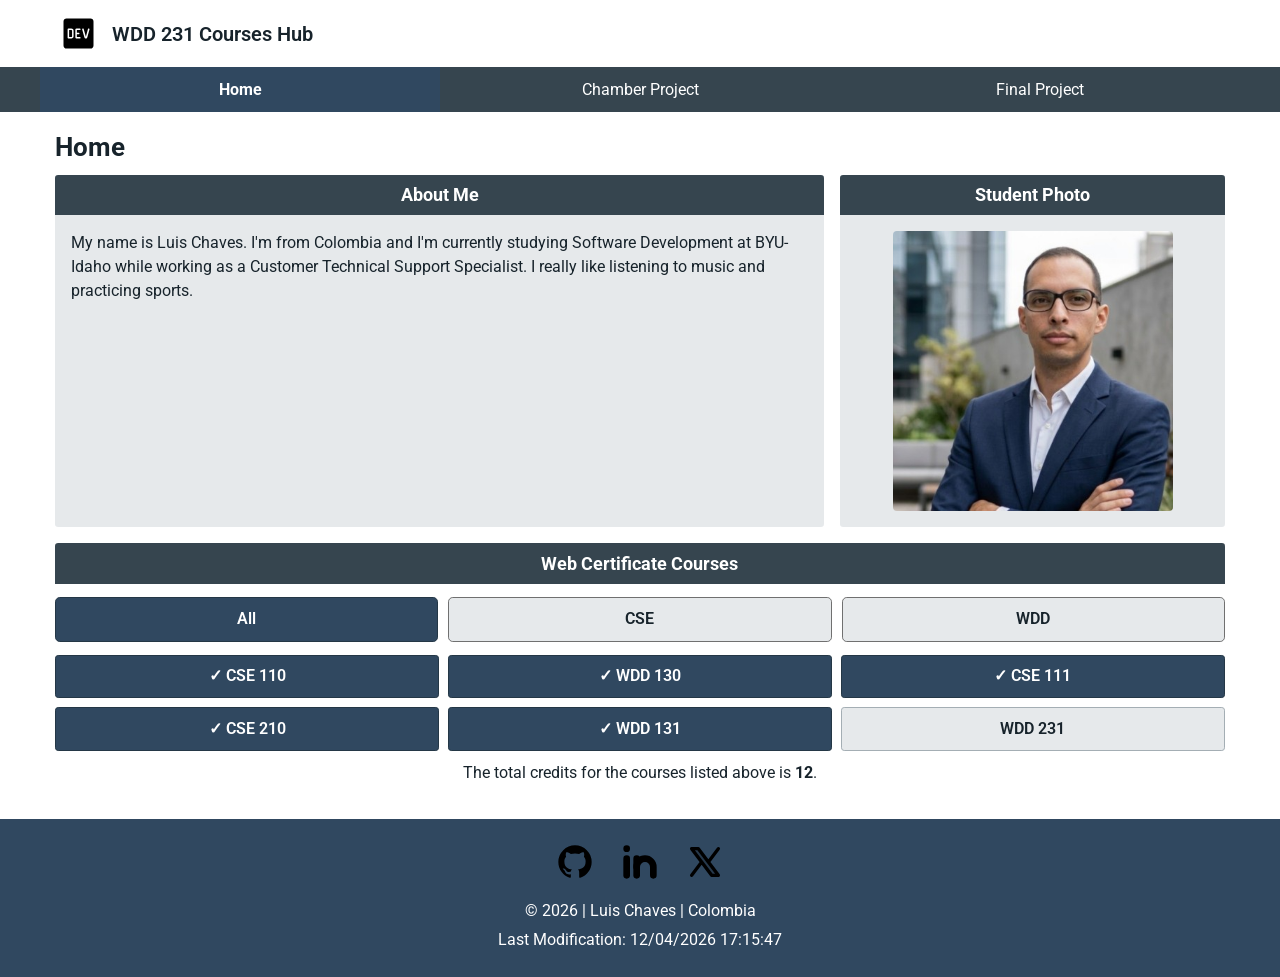
<file: index.html>
<!doctype html>
<html lang="en">
<head>
  <meta charset="UTF-8">
  <meta name="viewport" content="width=device-width, initial-scale=1.0">
  <meta name="description" content="Luis Chaves's WDD 231 course home page, web certificate courses, and portfolio projects.">
  <meta name="author" content="Luis Chaves">
  <title>WDD 231 | Luis Chaves | Home</title>
  <link rel="preconnect" href="https://fonts.googleapis.com">
  <link rel="preconnect" href="https://fonts.gstatic.com" crossorigin>
  <link href="https://fonts.googleapis.com/css2?family=Roboto:wght@400;500;600;700&display=swap" rel="stylesheet">
  <link rel="stylesheet" href="styles/normalize.css">
  <link rel="stylesheet" href="styles/base.css">
  <script src="scripts/getdates.js" defer></script>
  <script src="scripts/menu.js" defer></script>
  <script src="scripts/courses.js" defer></script>
</head>
<body>
  <header class="site-header">
    <div class="header-inner">
      <a class="brand" href="index.html" aria-label="Luis Chaves, Home">
        <img class="brand-logo" src="images/logo.svg" alt="Site logo" width="46" height="46">
        <span>WDD 231 Courses Hub</span>
      </a>
      <button id="menu-button" class="menu-button" type="button" aria-label="Open navigation menu" aria-expanded="false" aria-controls="primary-navigation">
        <span class="menu-icon" aria-hidden="true">☰</span>
      </button>
    </div>
    <nav id="primary-navigation" class="primary-navigation" aria-label="Main navigation">
      <ul>
        <li><a class="active" href="index.html" aria-current="page">Home</a></li>
        <li><a href="chamber/">Chamber Project</a></li>
        <li><a href="final/">Final Project</a></li>
      </ul>
    </nav>
  </header>

  <main>
    <h1>Home</h1>
    <div class="content-grid">
      <section class="card card-about" aria-labelledby="about-heading">
        <h2 id="about-heading">About Me</h2>
        <p>My name is Luis Chaves. I'm from Colombia and I'm currently studying Software Development at BYU-Idaho while working as a Customer Technical Support Specialist. I really like listening to music and practicing sports.</p>
      </section>
      <section class="card card-photo" aria-labelledby="photo-heading">
        <h2 id="photo-heading">Student Photo</h2>
        <div class="photo-container"><img src="images/profile.jpg" alt="Portrait of Luis Chaves" width="300" height="300"></div>
      </section>
      <section class="card card-courses" aria-labelledby="courses-heading">
        <h2 id="courses-heading">Web Certificate Courses</h2>
        <div class="courses-filter" role="group" aria-label="Filter courses">
          <button type="button" class="filter-button selected" data-filter="all" aria-pressed="true">All</button>
          <button type="button" class="filter-button" data-filter="CSE" aria-pressed="false">CSE</button>
          <button type="button" class="filter-button" data-filter="WDD" aria-pressed="false">WDD</button>
        </div>
        <div id="course-list" class="courses-classes" aria-live="polite"></div>
        <p class="credits-total">The total credits for the courses listed above is <strong id="credit-counter">0</strong>.</p>
      </section>
    </div>
  </main>

  <footer>
    <nav class="footer-icons" aria-label="Social media links">
      <a href="https://github.com/conantkd/wdd231" target="_blank" rel="noopener noreferrer" aria-label="GitHub repository"><img src="images/github.svg" alt="Github icon" width="40" height="40"></a>
      <a href="https://www.linkedin.com/in/luismchaves/" target="_blank" rel="noopener noreferrer" aria-label="LinkedIn profile"><img src="images/linkedin.svg" alt="Linkedin icon" width="40" height="40"></a>
      <a href="https://x.com/" target="_blank" rel="noopener noreferrer" aria-label="X social network"><img src="images/x-social.svg" alt="x.com icon" width="40" height="40"></a>
    </nav>
    <p>© <span id="currentyear"></span> | Luis Chaves | Colombia</p>
    <p id="lastModified"></p>
  </footer>
</body>
</html>
</file>
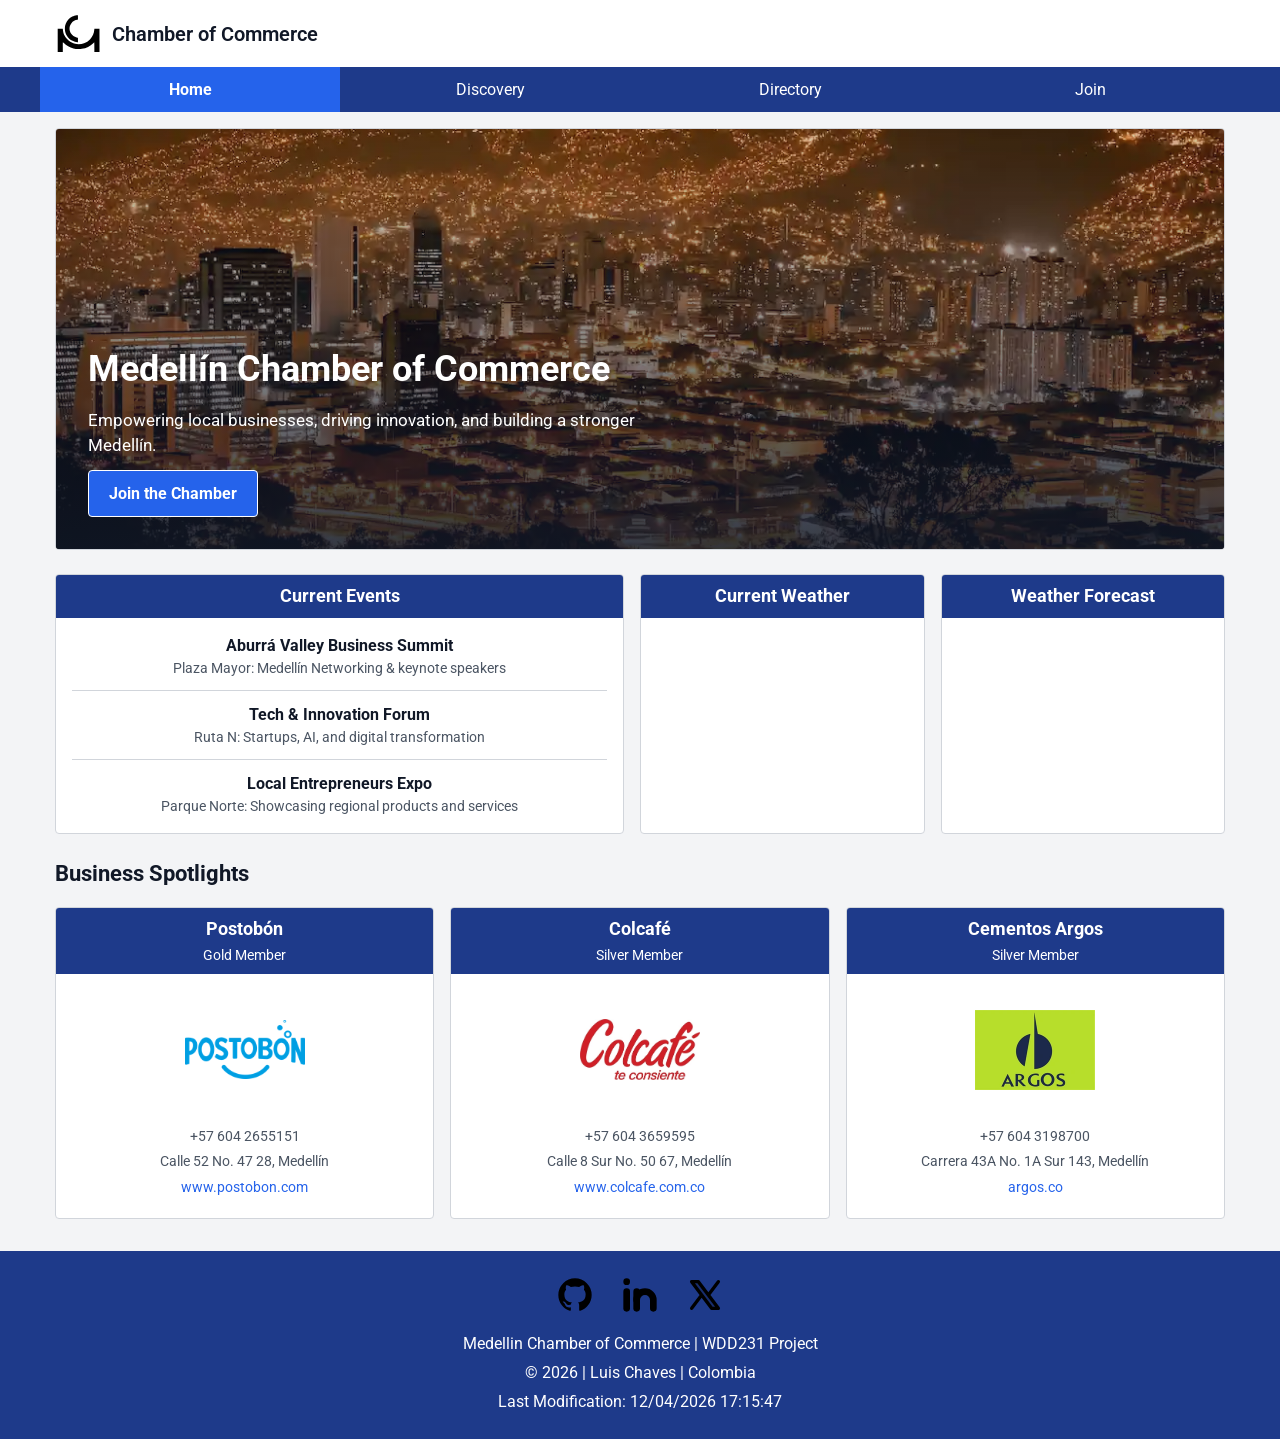
<file: chamber/index.html>
<!doctype html>
<html lang="en">
  <head>
    <meta charset="UTF-8">
    <meta name="viewport" content="width=device-width, initial-scale=1.0">
    <meta
      name="description"
      content="Luis Chaves's WDD 231 Chamber of Commerce Project Home Page"
    >
    <meta name="author" content="Luis Chaves">
    <title>WDD 231 | Luis Chaves | Medellín Chamber of Commerce | Home</title>

    <link rel="icon" href="images/favicon.ico" type="image/x-icon">

    <meta
      property="og:title"
      content="WDD 231 | Luis Chaves | Medellín Chamber of Commerce | Home"
    >
    <meta
      property="og:description"
      content="Connect with Medellín's business community, explore local businesses, and discover opportunities to grow your network."
    >
    <meta
      property="og:image"
      content="https://conantkd.github.io/wdd231/chamber/images/home-og.jpg"
    >
    <meta
      property="og:url"
      content="https://conantkd.github.io/wdd231/chamber/"
    >
    <meta property="og:type" content="website">

    <link rel="preconnect" href="https://fonts.googleapis.com">
    <link rel="preconnect" href="https://fonts.gstatic.com" crossorigin>
    <link
      href="https://fonts.googleapis.com/css2?family=Roboto:wght@400;500;600;700&display=swap"
      rel="stylesheet"
    >
    <link rel="stylesheet" href="styles/normalize.css">
    <link rel="stylesheet" href="styles/base.css">
    <script src="scripts/getdates.js" defer></script>
    <script src="scripts/menu.js" defer></script>
    <script src="scripts/weather.js" defer></script>
    <script src="scripts/spotlights.js" defer></script>
  </head>
  <body>
    <header class="site-header">
      <div class="header-inner">
        <a class="brand" href="index.html" aria-label="Luis Chaves, Home">
          <img
            class="brand-logo"
            src="images/logo.svg"
            alt=""
            width="46"
            height="46"
          >
          <span>Chamber of Commerce</span>
        </a>
        <button
          id="menu-button"
          class="menu-button"
          type="button"
          aria-label="Open navigation menu"
          aria-expanded="false"
          aria-controls="primary-navigation"
        >
          <span class="menu-icon" aria-hidden="true">☰</span>
        </button>
      </div>
      <nav
        id="primary-navigation"
        class="primary-navigation"
        aria-label="Main navigation"
      >
        <ul>
          <li>
            <a class="active" href="index.html" aria-current="page">Home</a>
          </li>
          <li><a href="discovery.html">Discovery</a></li>
          <li><a href="directory.html">Directory</a></li>
          <li><a href="join.html">Join</a></li>
        </ul>
      </nav>
    </header>

    <main>
      <section class="hero">
        <img
          src="images/hero.webp"
          alt="Medellín city skyline at night"
          width="1200"
          height="600"
        >
        <div class="hero-overlay">
          <h1>Medellín Chamber of Commerce</h1>
          <p>
            Empowering local businesses, driving innovation, and building a
            stronger Medellín.
          </p>
          <a class="cta-button" href="join.html">Join the Chamber</a>
        </div>
      </section>

      <div class="home-grid">
        <article class="card events-card">
          <h2>Current Events</h2>
          <ul class="events-list">
            <li>
              <strong>Aburrá Valley Business Summit</strong>
              <span
                >Plaza Mayor: Medellín Networking &amp; keynote speakers</span
              >
            </li>
            <li>
              <strong>Tech &amp; Innovation Forum</strong>
              <span>Ruta N: Startups, AI, and digital transformation</span>
            </li>
            <li>
              <strong>Local Entrepreneurs Expo</strong>
              <span
                >Parque Norte: Showcasing regional products and services</span
              >
            </li>
          </ul>
        </article>

        <article class="card weather-card">
          <h2>Current Weather</h2>
          <div id="current-weather" class="weather-content"></div>
        </article>

        <article class="card forecast-card">
          <h2>Weather Forecast</h2>
          <div id="weather-forecast" class="forecast-content"></div>
        </article>
      </div>

      <section class="spotlights-section">
        <h2>Business Spotlights</h2>
        <div id="spotlights-container" class="spotlights-grid"></div>
      </section>
    </main>

    <footer>
      <nav class="footer-icons" aria-label="Social media links">
        <a
          href="https://github.com/conantkd/wdd231"
          target="_blank"
          rel="noopener noreferrer"
          aria-label="GitHub repository"
          ><img
            src="images/github.svg"
            alt=""
            width="40"
            height="40"
        ></a>
        <a
          href="https://www.linkedin.com/in/luismchaves/"
          target="_blank"
          rel="noopener noreferrer"
          aria-label="LinkedIn profile"
          ><img
            src="images/linkedin.svg"
            alt=""
            width="40"
            height="40"
        ></a>
        <a
          href="https://x.com/"
          target="_blank"
          rel="noopener noreferrer"
          aria-label="X social network"
          ><img
            src="images/x-social.svg"
            alt=""
            width="40"
            height="40"
        ></a>
      </nav>
      <p>Medellin Chamber of Commerce | WDD231 Project</p>
      <p>© <span id="currentyear"></span> | Luis Chaves | Colombia</p>
      <p id="lastModified"></p>
    </footer>
  </body>
</html>
</file>
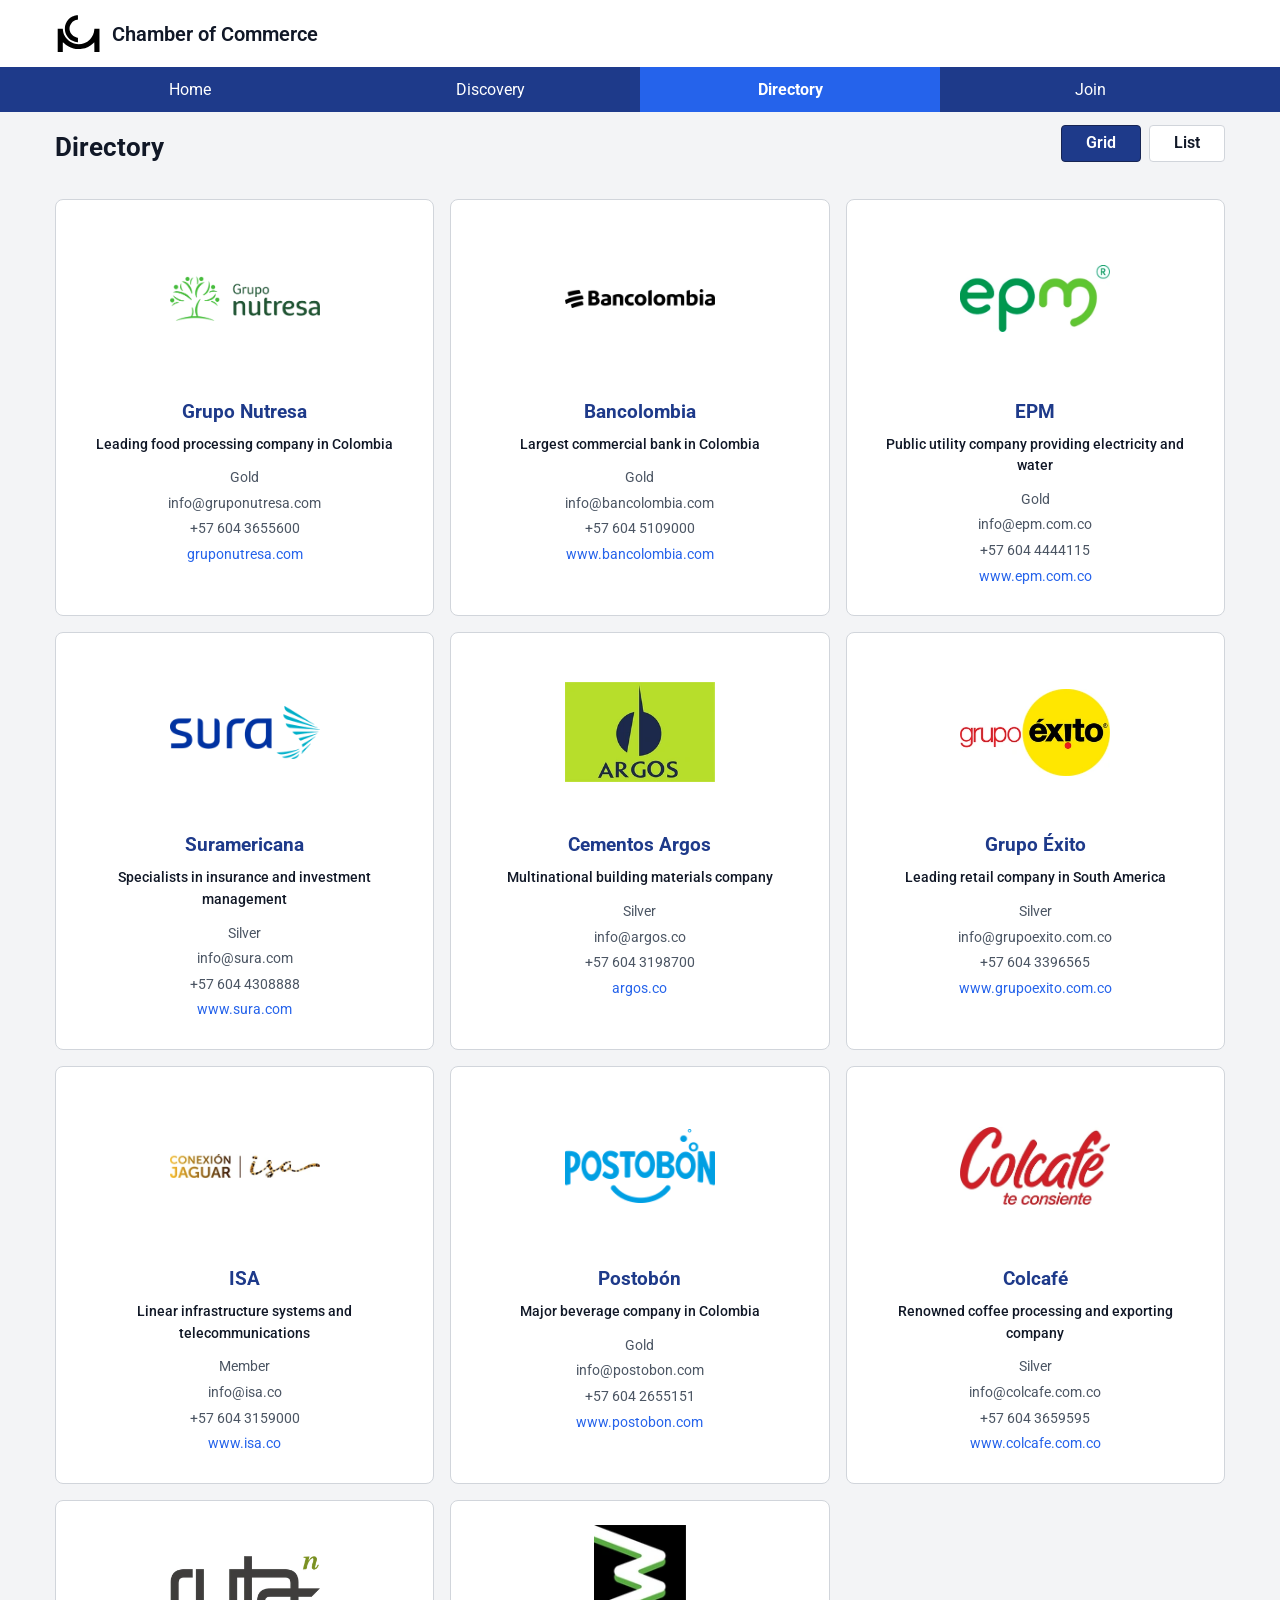
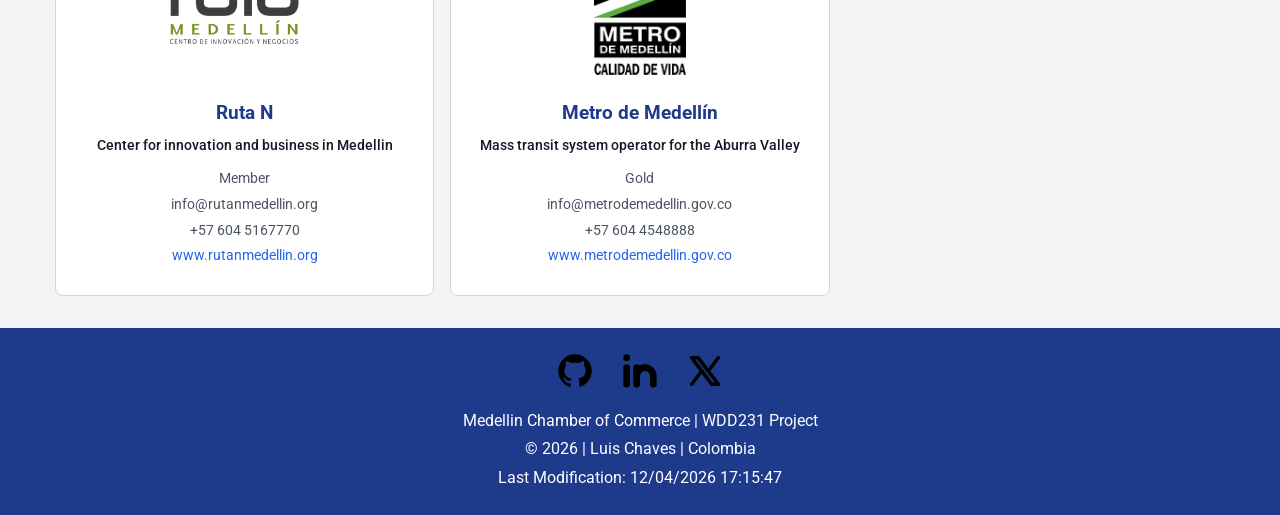
<file: chamber/directory.html>
<!doctype html>
<html lang="en">
  <head>
    <meta charset="UTF-8">
    <meta name="viewport" content="width=device-width, initial-scale=1.0">
    <meta
      name="description"
      content="Luis Chaves's WDD 231 Chamber of Commerce Project Directory"
   >
    <meta name="author" content="Luis Chaves">
    <title>WDD 231 | Luis Chaves | Medellín Chamber of Commerce | Directory</title>
    
    <link rel="icon" href="images/favicon.ico" type="image/x-icon">

    <meta property="og:title" content="WDD 231 | Luis Chaves | Chamber of Commerce | Directory">
    <meta property="og:description" content="Directory of local businesses and organizations belonging to the Medellin Chamber of Commerce.">
    <meta property="og:image" content="https://conantkd.github.io/wdd231/chamber/images/directory-og.jpg">
    <meta property="og:url" content="https://conantkd.github.io/wdd231/chamber/directory.html">
    <meta property="og:type" content="website">

    <link rel="preconnect" href="https://fonts.googleapis.com">
    <link rel="preconnect" href="https://fonts.gstatic.com" crossorigin>
    <link
      href="https://fonts.googleapis.com/css2?family=Roboto:wght@400;500;600;700&display=swap"
      rel="stylesheet"
   >
    <link rel="stylesheet" href="styles/normalize.css">
    <link rel="stylesheet" href="styles/base.css">
    <script src="scripts/getdates.js" defer></script>
    <script src="scripts/menu.js" defer></script>
    <script src="scripts/directory.js" defer></script>
  </head>
  <body>
    <header class="site-header">
      <div class="header-inner">
        <a class="brand" href="index.html" aria-label="Luis Chaves, Home">
          <img
            class="brand-logo"
            src="images/logo.svg"
            alt="Site logo"
            width="46"
            height="46"
         >
          <span>Chamber of Commerce</span>
        </a>
        <button
          id="menu-button"
          class="menu-button"
          type="button"
          aria-label="Open navigation menu"
          aria-expanded="false"
          aria-controls="primary-navigation"
        >
          <span class="menu-icon" aria-hidden="true">☰</span>
        </button>
      </div>
      <nav
        id="primary-navigation"
        class="primary-navigation"
        aria-label="Main navigation"
      >
        <ul>
          <li>
            <a href="index.html">Home</a>
          </li>
          <li><a href="discovery.html">Discovery</a></li>
          <li><a class="active" href="directory.html" aria-current="page">Directory</a></li>
          <li><a href="join.html">Join</a></li>
        </ul>
      </nav>
    </header>

    <main>
      <div class="directory-header">
        <h1>Directory</h1>
        <div class="menu-toggles">
          <button id="grid-btn" class="active" aria-label="Grid View">Grid</button>
          <button id="list-btn" aria-label="List View">List</button>
        </div>
      </div>
      <div id="directory-container" class="grid"></div>
    </main>

    <footer>
      <nav class="footer-icons" aria-label="Social media links">
        <a
          href="https://github.com/conantkd/wdd231"
          target="_blank"
          rel="noopener noreferrer"
          aria-label="GitHub repository"
          ><img
            src="images/github.svg"
            alt="Github icon"
            width="40"
            height="40"
       ></a>
        <a
          href="https://www.linkedin.com/in/luismchaves/"
          target="_blank"
          rel="noopener noreferrer"
          aria-label="LinkedIn profile"
          ><img
            src="images/linkedin.svg"
            alt="Linkedin icon"
            width="40"
            height="40"
       ></a>
        <a
          href="https://x.com/"
          target="_blank"
          rel="noopener noreferrer"
          aria-label="X social network"
          ><img
            src="images/x-social.svg"
            alt="x.com icon"
            width="40"
            height="40"
       ></a>
      </nav>
      <p>Medellin Chamber of Commerce | WDD231 Project </p>
      <p>© <span id="currentyear"></span> | Luis Chaves | Colombia</p>
      <p id="lastModified"></p>
    </footer>
  </body>
</html>
</file>
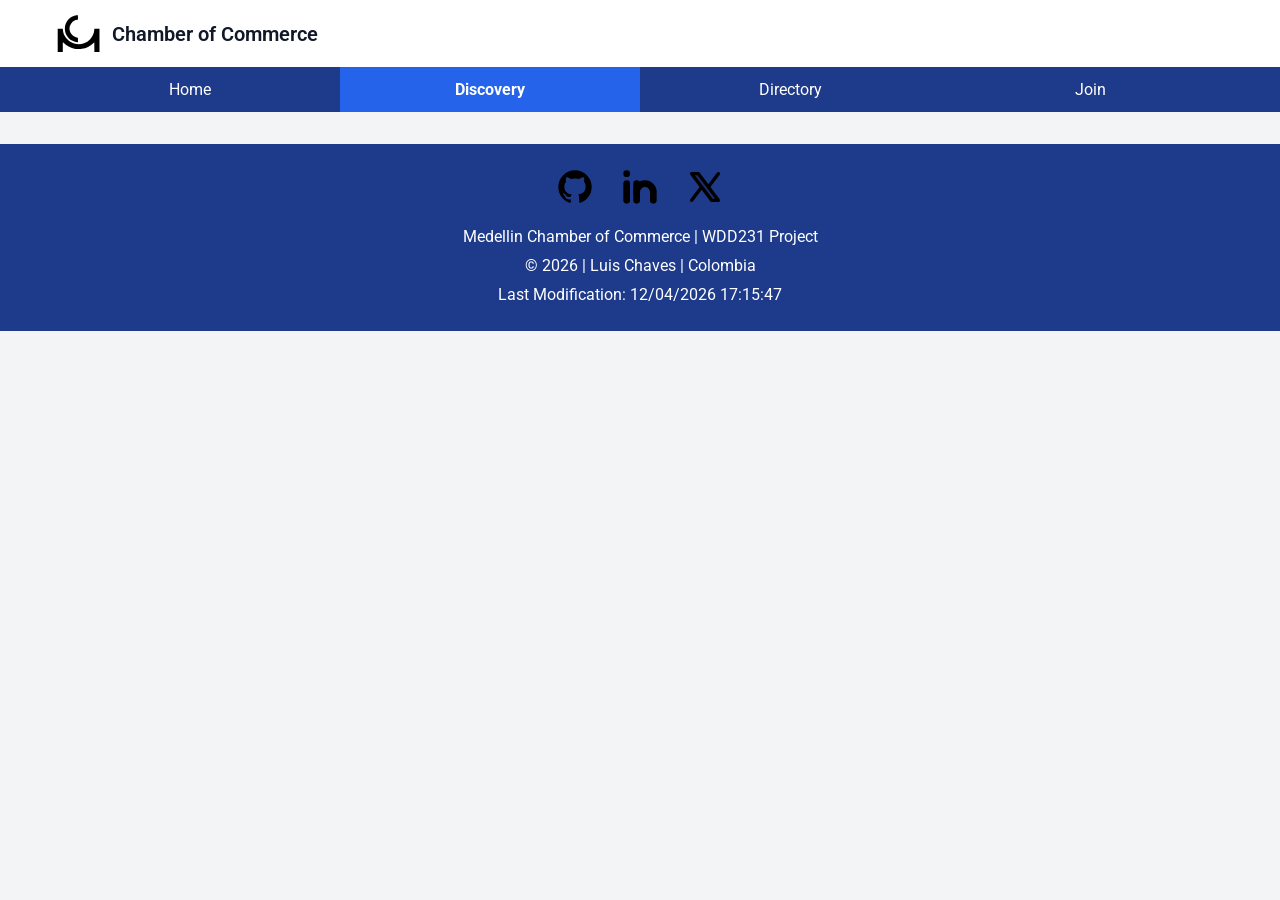
<file: chamber/discovery.html>
<!doctype html>
<html lang="en">
  <head>
    <meta charset="UTF-8">
    <meta name="viewport" content="width=device-width, initial-scale=1.0">
    <meta
      name="description"
      content="Discover local businesses, community resources, and opportunities in Medellín through the Chamber of Commerce."
    >
    <meta name="author" content="Luis Chaves">
    <title>WDD 231 | Luis Chaves | Medellín Chamber of Commerce | Discovery</title>

    <link rel="icon" href="images/favicon.ico" type="image/x-icon">

    <meta
      property="og:title"
      content="WDD 231 | Luis Chaves | Medellín Chamber of Commerce | Discovery"
    >
    <meta
      property="og:description"
      content="Discover local businesses, community resources, and opportunities in Medellín through the Chamber of Commerce."
    >
    <meta
      property="og:image"
      content="https://conantkd.github.io/wdd231/chamber/images/home-og.jpg"
    >
    <meta
      property="og:url"
      content="https://conantkd.github.io/wdd231/chamber/discovery.html"
    >
    <meta property="og:type" content="website">

    <link rel="preconnect" href="https://fonts.googleapis.com">
    <link rel="preconnect" href="https://fonts.gstatic.com" crossorigin>
    <link
      href="https://fonts.googleapis.com/css2?family=Roboto:wght@400;500;600;700&display=swap"
      rel="stylesheet"
    >
    <link rel="stylesheet" href="styles/normalize.css">
    <link rel="stylesheet" href="styles/base.css">
    <script src="scripts/getdates.js" defer></script>
    <script src="scripts/menu.js" defer></script>
    <script src="scripts/weather.js" defer></script>
    <script src="scripts/spotlights.js" defer></script>
  </head>
  <body>
    <header class="site-header">
      <div class="header-inner">
        <a class="brand" href="index.html" aria-label="Luis Chaves, Home">
          <img
            class="brand-logo"
            src="images/logo.svg"
            alt=""
            width="46"
            height="46"
          >
          <span>Chamber of Commerce</span>
        </a>
        <button
          id="menu-button"
          class="menu-button"
          type="button"
          aria-label="Open navigation menu"
          aria-expanded="false"
          aria-controls="primary-navigation"
        >
          <span class="menu-icon" aria-hidden="true">☰</span>
        </button>
      </div>
      <nav
        id="primary-navigation"
        class="primary-navigation"
        aria-label="Main navigation"
      >
        <ul>
          <li>
            <a href="index.html">Home</a>
          </li>
          <li><a class="active" href="discovery.html" aria-current="page">Discovery</a></li>
          <li><a href="directory.html">Directory</a></li>
          <li><a href="join.html">Join</a></li>
        </ul>
      </nav>
    </header>
    <main>

    </main>

        <footer>
      <nav class="footer-icons" aria-label="Social media links">
        <a
          href="https://github.com/conantkd/wdd231"
          target="_blank"
          rel="noopener noreferrer"
          aria-label="GitHub repository"
          ><img
            src="images/github.svg"
            alt=""
            width="40"
            height="40"
        ></a>
        <a
          href="https://www.linkedin.com/in/luismchaves/"
          target="_blank"
          rel="noopener noreferrer"
          aria-label="LinkedIn profile"
          ><img
            src="images/linkedin.svg"
            alt=""
            width="40"
            height="40"
        ></a>
        <a
          href="https://x.com/"
          target="_blank"
          rel="noopener noreferrer"
          aria-label="X social network"
          ><img
            src="images/x-social.svg"
            alt=""
            width="40"
            height="40"
        ></a>
      </nav>
      <p>Medellin Chamber of Commerce | WDD231 Project</p>
      <p>© <span id="currentyear"></span> | Luis Chaves | Colombia</p>
      <p id="lastModified"></p>
    </footer>
  </body>
</html>
</file>
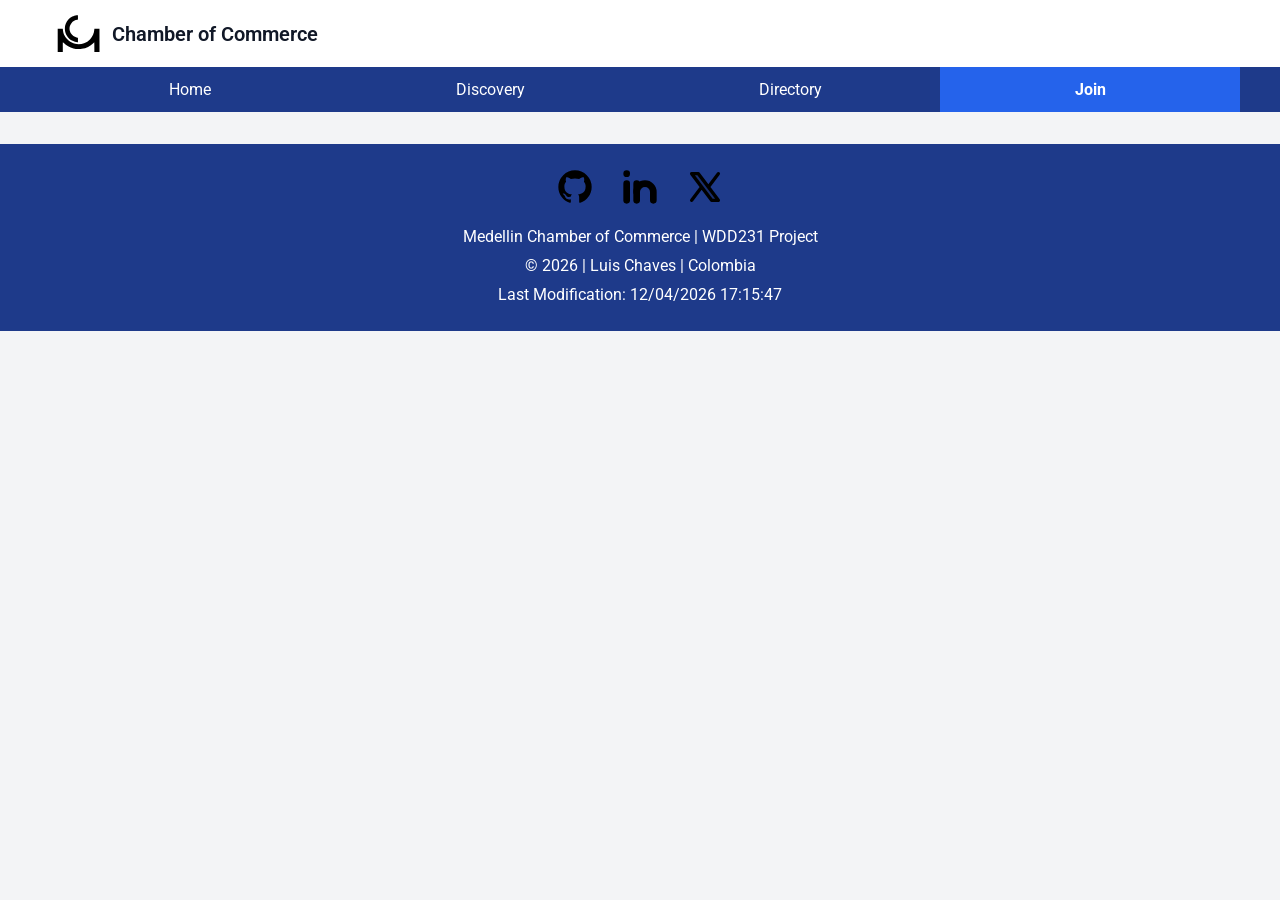
<file: chamber/join.html>
<!doctype html>
<html lang="en">
  <head>
    <meta charset="UTF-8">
    <meta name="viewport" content="width=device-width, initial-scale=1.0">
    <meta
      name="description"
      content="Join the Medellín Chamber of Commerce to connect with local businesses, access member benefits, and grow your business network."
    >
    <meta name="author" content="Luis Chaves">
    <title>WDD 231 | Luis Chaves | Medellín Chamber of Commerce | Join</title>

    <link rel="icon" href="images/favicon.ico" type="image/x-icon">

    <meta
      property="og:title"
      content="WDD 231 | Luis Chaves | Medellín Chamber of Commerce | Join"
    >
    <meta
      property="og:description"
      content="Join the Medellín Chamber of Commerce to connect with local businesses, access member benefits, and grow your business network."
    >
    <meta
      property="og:image"
      content="https://conantkd.github.io/wdd231/chamber/images/home-og.jpg"
    >
    <meta
      property="og:url"
      content="https://conantkd.github.io/wdd231/chamber/join.html"
    >
    <meta property="og:type" content="website">

    <link rel="preconnect" href="https://fonts.googleapis.com">
    <link rel="preconnect" href="https://fonts.gstatic.com" crossorigin>
    <link
      href="https://fonts.googleapis.com/css2?family=Roboto:wght@400;500;600;700&display=swap"
      rel="stylesheet"
    >
    <link rel="stylesheet" href="styles/normalize.css">
    <link rel="stylesheet" href="styles/base.css">
    <script src="scripts/getdates.js" defer></script>
    <script src="scripts/menu.js" defer></script>
    <script src="scripts/weather.js" defer></script>
    <script src="scripts/spotlights.js" defer></script>
  </head>
  <body>
    <header class="site-header">
      <div class="header-inner">
        <a class="brand" href="index.html" aria-label="Luis Chaves, Home">
          <img
            class="brand-logo"
            src="images/logo.svg"
            alt=""
            width="46"
            height="46"
          >
          <span>Chamber of Commerce</span>
        </a>
        <button
          id="menu-button"
          class="menu-button"
          type="button"
          aria-label="Open navigation menu"
          aria-expanded="false"
          aria-controls="primary-navigation"
        >
          <span class="menu-icon" aria-hidden="true">☰</span>
        </button>
      </div>
      <nav
        id="primary-navigation"
        class="primary-navigation"
        aria-label="Main navigation"
      >
        <ul>
          <li>
            <a href="index.html">Home</a>
          </li>
          <li><a href="discovery.html">Discovery</a></li>
          <li><a href="directory.html">Directory</a></li>
          <li><a class="active" href="join.html" aria-current="page">Join</a></li>
        </ul>
      </nav>
    </header>
    <main>

    </main>

        <footer>
      <nav class="footer-icons" aria-label="Social media links">
        <a
          href="https://github.com/conantkd/wdd231"
          target="_blank"
          rel="noopener noreferrer"
          aria-label="GitHub repository"
          ><img
            src="images/github.svg"
            alt=""
            width="40"
            height="40"
        ></a>
        <a
          href="https://www.linkedin.com/in/luismchaves/"
          target="_blank"
          rel="noopener noreferrer"
          aria-label="LinkedIn profile"
          ><img
            src="images/linkedin.svg"
            alt=""
            width="40"
            height="40"
        ></a>
        <a
          href="https://x.com/"
          target="_blank"
          rel="noopener noreferrer"
          aria-label="X social network"
          ><img
            src="images/x-social.svg"
            alt=""
            width="40"
            height="40"
        ></a>
      </nav>
      <p>Medellin Chamber of Commerce | WDD231 Project</p>
      <p>© <span id="currentyear"></span> | Luis Chaves | Colombia</p>
      <p id="lastModified"></p>
    </footer>
  </body>
</html>
</file>
<file: styles/base.css>
:root {
  --dark: #36454f;
  --blue: #304860;
  --blue-selected: #304860;
  --blue-selected-border: #243746;
  --white: #ffffff;
  --gray: #707070;
  --light: #e6e9eb;
  --text: #17232b;
  --button-text: #101010;
  --light-hover: #c9d1d6;
  --light-border: #a4aeb4;
  --primary-font: "Roboto", sans-serif;
}
* {
  box-sizing: border-box;
}

html {
  min-width: 320px;
}
body {
  margin: 0;
  font-family: var(--primary-font);
  font-size: 1rem;
  line-height: 1.5;
  color: var(--text);
  background: var(--white);
}
img,
svg {
  display: block;
  max-width: 100%;
}
a {
  color: inherit;
}
.site-header {
  background: var(--white);
}
.header-inner {
  max-width: 1200px;
  margin: auto;
  padding: 0.7rem 1rem;
  display: flex;
  align-items: center;
  justify-content: space-between;
  gap: 1rem;
}
.brand {
  display: inline-flex;
  align-items: center;
  gap: 0.7rem;
  min-width: 0;
  font-size: 1.25rem;
  font-weight: 600;
  text-decoration: none;
}
.brand-logo {
  color: var(--dark);
  width: 45px;
  height: 45px;
  flex-shrink: 0;
}
.menu-button {
  display: grid;
  place-items: center;
  width: 45px;
  height: 45px;
  padding: 0;
  border: 0.05rem solid var(--gray);
  border-radius: 0.25rem;
  background: var(--light);
  color: var(--button-text);
  font-size: 1.5rem;
  cursor: pointer;
}
.primary-navigation {
  background: var(--dark);
}
.primary-navigation ul {
  max-width: 1200px;
  margin: 0 auto;
  padding: 0;
  list-style: none;
  display: none;
}
.primary-navigation.open ul {
  display: flex;
  flex-direction: column;
}
.primary-navigation a {
  display: block;
  padding: 0.8rem 1rem;
  text-decoration: none;
  color: var(--white);
  transition: background-color 0.15s ease;
}
.primary-navigation a:hover,
.primary-navigation a:focus-visible {
  background: var(--blue);
}
.primary-navigation a.active {
  background: var(--blue);
  font-weight: 700;
}

main {
  width: min(100% - 2rem, 1170px);
  margin: 0 auto 2rem;
}
h1 {
  font-size: 1.6rem;
  margin: 1rem 0 0.5rem;
}
.content-grid {
  display: grid;
  grid-template-columns: minmax(0, 1fr);
  gap: 1rem;
}
.card {
  min-width: 0;
  background: var(--light);
  border-radius: 0.2rem;
  overflow: hidden;
}
.card h2 {
  font-size: 1.1rem;
  line-height: 1.5;
  margin: 0;
  padding: 0.45rem 0.75rem;
  text-align: center;
  background: var(--dark);
  color: var(--white);
}
.card-about p {
  margin: 0;
  padding: 1rem;
}
.photo-container {
  display: grid;
  place-items: center;
  padding: 1rem;
}
.photo-container img {
  width: min(100%, 280px);
  height: auto;
  max-height: 320px;
  object-fit: contain;
  border-radius: 0.25rem;
}
/** courses **/
.card-courses {
  background: var(--white);
}
.courses-filter {
  display: grid;
  grid-template-columns: repeat(3, minmax(0, 1fr));
  gap: 0.65rem;
  margin: 0.8rem 0;
}
.filter-button {
  font: inherit;
  font-weight: 600;
  color: var(--text);
  border: 0.05rem solid var(--gray);
  border-radius: 0.3rem;
  background: var(--light);
  min-height: 45px;
  padding: 0.45rem 0.6rem;
  cursor: pointer;
  transition:
    background-color 0.15s ease,
    color 0.15s ease;
}
.filter-button:hover,
.filter-button:focus-visible {
  background: var(--light-hover);
}
.filter-button.selected {
  background-color: var(--blue-selected);
  border-color: var(--blue-selected-border);
  color: var(--white);
}
.courses-classes {
  display: grid;
  grid-template-columns: 1fr;
  gap: 0.55rem;
}
.course-item {
  text-align: center;
  padding: 0.55rem;
  min-width: 0;
  background: var(--light);
  border: 0.05rem solid var(--light-border);
  border-radius: 0.2rem;
  font-weight: 600;
}
.course-item.completed {
  background-color: var(--blue-selected);
  border-color: var(--blue-selected-border);
  color: var(--white);
}
.course-item.completed::before {
  content: "✓ ";
}
.credits-total {
  padding: 0.65rem 0.25rem 0.1rem;
  margin: 0;
  text-align: center;
}
/** footer **/
footer {
  background: var(--blue);
  color: var(--white);
  padding: 1.25rem 1rem;
  text-align: center;
}
.footer-icons {
  display: flex;
  justify-content: center;
  align-items: center;
  gap: 1.15rem;
  padding: 0 0 0.6rem;
}
.footer-icons a {
  display: inline-flex;
  padding: 0.2rem;
  border-radius: 0.2rem;
}
.footer-icons a:focus-visible {
  outline: 0.1rem solid var(--white);
}
.footer-icons img {
  width: 40px;
  height: 40px;
}
footer p {
  margin: 0.3rem 0;
}

/** larger views **/
@media (min-width: 700px) {
  .menu-button {
    display: none;
  }
  .primary-navigation ul,
  .primary-navigation.open ul {
    display: flex;
    flex-direction: row;
  }
  .primary-navigation li {
    flex: 1;
  }
  .primary-navigation a {
    text-align: center;
    border-bottom: 0;
    padding: 0.65rem 1rem;
  }
  .content-grid {
    grid-template-columns: minmax(0, 2fr) minmax(220px, 1fr);
  }
  .card-courses {
    grid-column: 1 / -1;
  }
  .courses-classes {
    grid-template-columns: repeat(3, minmax(0, 1fr));
  }
  .card-about,
  .card-photo {
    min-height: 245px;
  }
}
</file>
<file: chamber/styles/base.css>
:root {
  --brand-primary: #1e3a8a;
  --brand-secondary: #2563eb;
  --bg-main: #f3f4f6;
  --bg-surface: #ffffff;
  --text-dark: #111827;
  --text-muted: #4b5563;
  --border-primary: #172554;
  --border-light: #d1d5db;
  --primary-font: "Roboto", sans-serif;
}

* {
  box-sizing: border-box;
}

html {
  min-width: 320px;
}

body {
  margin: 0;
  font-family: var(--primary-font);
  line-height: 1.5;
  color: var(--text-dark);
  background: var(--bg-main);
}

img,
svg {
  display: block;
  max-width: 100%;
}

a {
  color: inherit;
}

.site-header {
  background: var(--bg-surface);
}

.header-inner {
  max-width: 1200px;
  margin: auto;
  padding: 0.7rem 1rem;
  display: flex;
  align-items: center;
  justify-content: space-between;
  gap: 1rem;
}

.brand {
  display: inline-flex;
  align-items: center;
  gap: 0.7rem;
  font-size: 1.25rem;
  font-weight: 600;
  text-decoration: none;
}

.brand-logo {
  color: var(--brand-primary);
  width: 45px;
  height: 45px;
  flex-shrink: 0;
}

.menu-button {
  display: grid;
  place-items: center;
  width: 45px;
  height: 45px;
  border: 1px solid var(--border-light);
  border-radius: 0.25rem;
  background: var(--bg-main);
  color: var(--text-dark);
  font-size: 1.5rem;
  cursor: pointer;
}

.primary-navigation {
  background: var(--brand-primary);
}

.primary-navigation ul,
.events-list,
.forecast-list {
  list-style: none;
  margin: 0;
  padding: 0;
}

.primary-navigation ul {
  max-width: 1200px;
  margin: 0 auto;
  display: none;
}

.primary-navigation.open ul {
  display: flex;
  flex-direction: column;
}

.primary-navigation a {
  display: block;
  padding: 0.8rem 1rem;
  text-decoration: none;
  color: var(--bg-surface);
  transition: background-color 0.15s ease;
}

.primary-navigation a:hover,
.primary-navigation a:focus-visible,
.primary-navigation a.active {
  background: var(--brand-secondary);
}

.primary-navigation a.active {
  font-weight: 700;
}

main {
  width: min(100% - 2rem, 1170px);
  margin: 0 auto 2rem;
}

h1 {
  font-size: 1.6rem;
  margin: 1rem 0 0.5rem;
}

.card,
.spotlight-card,
.hero {
  background: var(--bg-surface);
  border-radius: 0.25rem;
  overflow: hidden;
  border: 0.1rem solid var(--border-light);
}

.card h2,
.spotlight-header {
  margin: 0;
  padding: 0.5rem 0.75rem;
  text-align: center;
  background: var(--brand-primary);
  color: var(--bg-surface);
}

.card h2,
.spotlight-header h3 {
  font-size: 1.1rem;
  margin: 0;
}

.hero {
  position: relative;
  margin: 1rem 0 1.5rem;
}

.hero img {
  width: 100%;
  height: 300px;
  object-fit: cover;
}

.hero-overlay {
  position: absolute;
  inset: 0;
  display: flex;
  flex-direction: column;
  justify-content: flex-end;
  align-items: flex-start;
  gap: 0.75rem;
  padding: 1.25rem;
  background: linear-gradient(to top, rgba(17, 24, 39, 0.85), rgba(17, 24, 39, 0.15));
  color: var(--bg-surface);
}

.hero-overlay h1 {
  margin: 0;
  font-size: 1.5rem;
}

.hero-overlay p {
  margin: 0;
  max-width: 55ch;
  font-size: 1.05rem;
}

.cta-button {
  display: inline-block;
  padding: 0.65rem 1.25rem;
  background: var(--brand-secondary);
  color: var(--bg-surface);
  text-decoration: none;
  font-weight: 700;
  border-radius: 0.25rem;
  border: 0.1rem solid var(--bg-surface);
  transition: background-color 0.15s ease;
}

.cta-button:hover,
.cta-button:focus-visible {
  background: var(--brand-primary);
}

.home-grid,
.spotlights-grid,
#directory-container {
  display: grid;
  grid-template-columns: 1fr;
  gap: 1rem;
}

.home-grid {
  margin-bottom: 1.5rem;
}

.events-card,
.weather-card,
.forecast-card {
  text-align: center;
  display: flex;
  flex-direction: column;
}

.events-list,
.weather-content,
.forecast-content {
  flex: 1;
  padding: 1rem;
  display: flex;
  flex-direction: column;
  justify-content: center;
  gap: 0.75rem;
}

.events-list li,
.forecast-list li {
  padding-bottom: 0.65rem;
  border-bottom: 1px solid var(--border-light);
}

.events-list li {
  display: flex;
  flex-direction: column;
}

.forecast-list li {
  display: flex;
  justify-content: space-between;
  align-items: center;
}

.events-list li:last-child,
.forecast-list li:last-child {
  padding-bottom: 0;
  border-bottom: none;
}

.events-list span,
.weather-details,
.spotlight-info p,
.member-info p {
  font-size: 0.9rem;
  color: var(--text-muted);
}

.weather-main {
  display: flex;
  justify-content: center;
  align-items: center;
  gap: 0.75rem;
}

.weather-main img {
  width: 64px;
  height: 64px;
}

.weather-temp {
  font-size: 1.75rem;
  font-weight: 700;
  margin: 0;
  color: var(--brand-primary);
}

.weather-desc {
  margin: 0.2rem 0 0;
  text-transform: capitalize;
  font-weight: 500;
}

.weather-details p,
.spotlight-info p,
.member-info p {
  margin: 0.25rem 0;
}

.forecast-temp {
  font-weight: 700;
  color: var(--brand-primary);
}

.spotlights-section h2 {
  font-size: 1.35rem;
  margin: 0 0 1rem;
}

.spotlight-level {
  margin: 0.2rem 0 0;
  font-size: 0.85rem;
}

.spotlight-body {
  padding: 1rem;
  display: flex;
  flex-direction: column;
  align-items: center;
  text-align: center;
  gap: 0.75rem;
}

.spotlight-body img {
  width: 120px;
  height: 120px;
  object-fit: contain;
}

.spotlight-info a,
.member-info a {
  color: var(--brand-secondary);
  text-decoration: none;
  overflow-wrap: break-word;
}

.spotlight-info a:hover,
.member-info a:hover {
  text-decoration: underline;
}

.directory-header {
  display: flex;
  flex-direction: column;
  align-items: center;
  gap: 1rem;
  margin-bottom: 1.5rem;
}

.menu-toggles {
  display: flex;
  gap: 0.5rem;
}

.menu-toggles button {
  background: var(--bg-surface);
  color: var(--text-dark);
  border: 0.1rem solid var(--border-light);
  padding: 0.5rem 1.5rem;
  cursor: pointer;
  font-weight: 600;
  border-radius: 0.25rem;
}

.menu-toggles button.active {
  background: var(--brand-primary);
  color: var(--bg-surface);
  border-color: var(--border-primary);
}

#directory-container.grid {
  grid-template-columns: repeat(auto-fit, minmax(300px, 1fr));
}

#directory-container.grid .member-card {
  background: var(--bg-surface);
  border: 0.1rem solid var(--border-light);
  border-radius: 0.5rem;
  padding: 1.5rem;
  text-align: center;
  display: flex;
  flex-direction: column;
  align-items: center;
  gap: 0.5rem;
}

#directory-container.grid .member-card img {
  width: 150px;
  height: 150px;
  object-fit: contain;
  margin-bottom: 1rem;
}

#directory-container.list {
  display: flex;
  flex-direction: column;
  gap: 0;
}

#directory-container.list .member-card {
  background: var(--bg-surface);
  border-bottom: 1px solid var(--border-light);
  padding: 1rem;
}

#directory-container.list .member-card:nth-child(even) {
  background: var(--bg-main);
}

#directory-container.list .member-card img {
  display: none;
}

#directory-container.list .member-info {
  display: grid;
  grid-template-columns: 1fr 1fr;
  gap: 0.35rem 1rem;
}

#directory-container.list .member-info h3,
#directory-container.list .member-info p {
  margin: 0;
  min-width: 0;
  overflow-wrap: break-word;
}

.member-info h3 {
  margin: 0 0 0.5rem;
  color: var(--brand-primary);
}

.member-info .tagline {
  font-weight: 500;
  color: var(--text-dark);
  margin-bottom: 0.75rem;
}

footer {
  background: var(--brand-primary);
  color: var(--bg-surface);
  padding: 1.25rem 1rem;
  text-align: center;
}

.footer-icons {
  display: flex;
  justify-content: center;
  gap: 1.15rem;
  padding-bottom: 0.6rem;
}

.footer-icons a {
  display: inline-flex;
  padding: 0.2rem;
  border-radius: 0.2rem;
}

.footer-icons a:focus-visible {
  outline: 0.1rem solid var(--bg-surface);
}

.footer-icons img {
  width: 40px;
  height: 40px;
}

footer p {
  margin: 0.3rem 0;
}

@media (min-width: 700px) {
  .menu-button {
    display: none;
  }
  .primary-navigation ul,
  .primary-navigation.open ul {
    display: flex;
    flex-direction: row;
  }
  .primary-navigation li {
    flex: 1;
  }
  .primary-navigation a {
    text-align: center;
    padding: 0.65rem 1rem;
  }
  .hero img {
    height: 420px;
  }
  .hero-overlay {
    padding: 2rem;
  }
  .hero-overlay h1 {
    font-size: 2.25rem;
  }
  .home-grid {
    grid-template-columns: 2fr 1fr 1fr;
  }
  .spotlights-grid {
    grid-template-columns: repeat(3, 1fr);
  }
  .directory-header {
    flex-direction: row;
    justify-content: space-between;
  }
  #directory-container.list .member-info {
    grid-template-columns: 1fr 1.5fr 0.8fr 1.5fr 1fr 1.2fr;
    align-items: center;
    gap: 0.5rem;
  }
}
</file>
